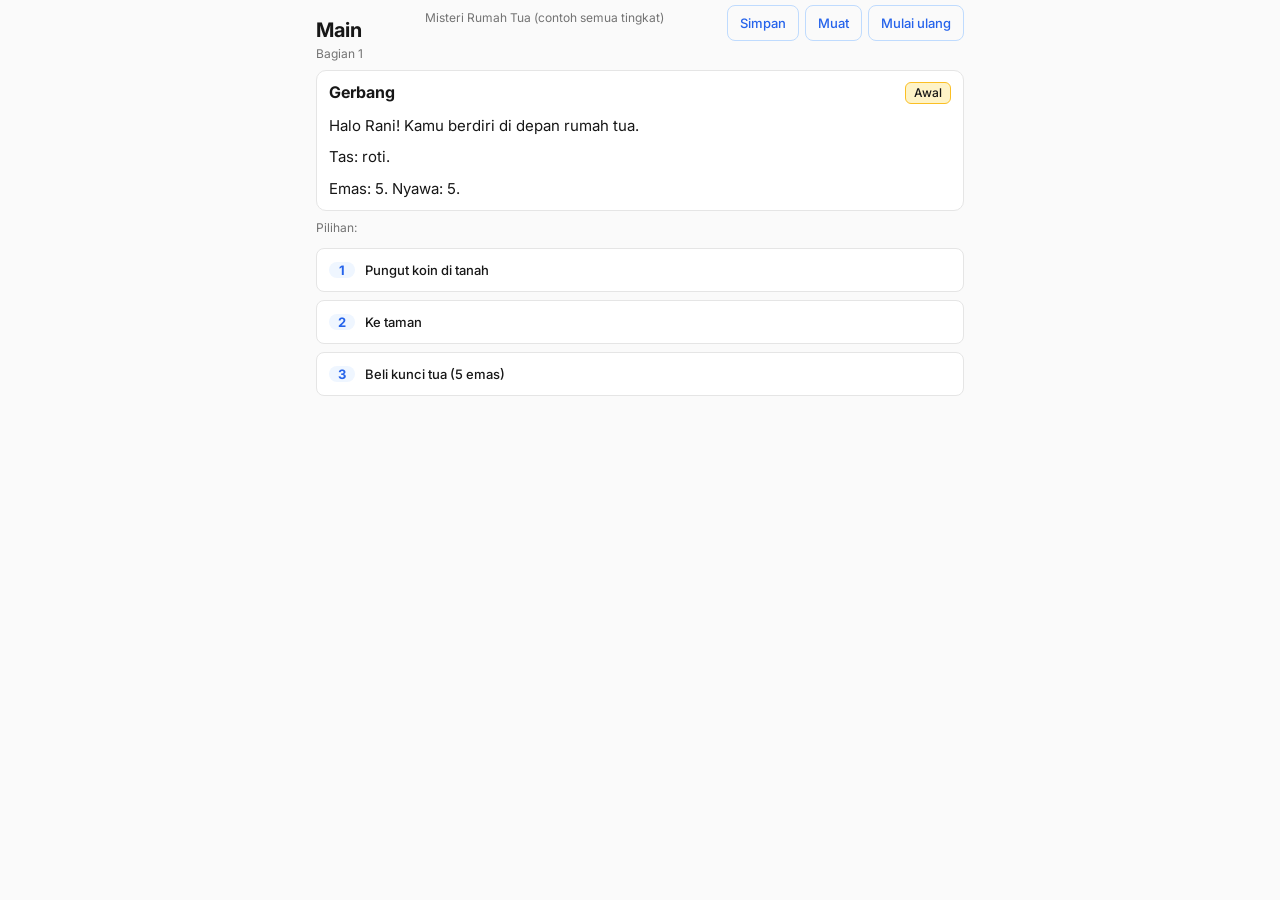
<file: demo-ekspor.html>
<!-- Editor Cerita Interaktif, (c) 2026 Helmy Hidayat, lisensi MIT -->
<!DOCTYPE html>
<html lang="id">
<head>
<meta charset="utf-8">
<meta name="viewport" content="width=device-width, initial-scale=1, viewport-fit=cover">
<title>Misteri Rumah Tua (contoh semua tingkat)</title>
<link href="https://fonts.googleapis.com/css2?family=Inter:wght@400;500;700&display=swap" rel="stylesheet">
<style>
:root{--bg:#FAFAFA;--card:#fff;--line:#E5E5E5;--t:#171717;--t2:#737373;--p:#2563EB;--p50:#EFF6FF;--p200:#BFDBFE;--a:#FBBF24;--a50:#FEF3C7;--err:#DC2626;--dot:#E5E5E5;box-sizing:border-box;padding-top:env(safe-area-inset-top,0px)}
@media(prefers-color-scheme:dark){:root:not([data-theme="light"]){--bg:#171717;--card:#262626;--line:#404040;--t:#F5F5F5;--t2:#A3A3A3;--p:#60A5FA;--p50:#1e2a44;--p200:#1D4ED8;--a50:#3a2f10;--err:#EF4444;--dot:#404040}}
*{box-sizing:border-box}
html,body{margin:0}
body{background:var(--bg);color:var(--t);font:400 15px/1.5 Inter,system-ui,sans-serif;padding-bottom:calc(76px + env(safe-area-inset-bottom,0px))}
main{max-width:720px;margin:0 auto;padding:0 20px}
h1{font-size:28px;margin:28px 0 2px}
h2{font-size:17px;margin:0 0 12px}
.sub{color:var(--t2);font-size:13px;margin:0 0 18px}
.card{background:var(--card);border:1px solid var(--line);border-radius:14px;padding:14px;margin-bottom:10px}
.card h3{margin:0;font-size:16px}
.card p{margin:4px 0 0;color:var(--t2);font-size:13px}
.row{display:flex;gap:8px;flex-wrap:wrap;align-items:center}
.sp{justify-content:space-between}
button{font:500 14px Inter,system-ui,sans-serif;border-radius:12px;padding:10px 14px;border:1px solid var(--p200);background:transparent;color:var(--p);cursor:pointer}
button.pr{background:var(--p);color:#fff;border-color:var(--p)}
button.sm{padding:6px 10px;font-size:13px}
button:active{opacity:.7}
button:disabled{opacity:.5}
button:focus-visible,input:focus-visible,select:focus-visible,textarea:focus-visible{outline:2px solid var(--p);outline-offset:2px}
.badge{font-size:12px;font-weight:500;background:var(--a50);border:1px solid var(--a);border-radius:6px;padding:1px 8px}
.empty{text-align:center;color:var(--t2);padding:48px 12px}
.empty b{display:block;color:var(--t);font-size:17px;margin-bottom:4px}
dialog{border:0;border-radius:24px;background:var(--card);color:var(--t);width:min(520px,calc(100% - 24px));max-height:90%;padding:24px}
dialog::backdrop{background:rgba(0,0,0,.4)}
.ch{display:flex;gap:10px;width:100%;text-align:left;align-items:center;margin-bottom:8px;padding:14px;border-radius:14px;color:var(--t);border-color:var(--line);background:var(--card)}
.ch i{font-style:normal;background:var(--p50);color:var(--p);border-radius:8px;min-width:26px;text-align:center;font-weight:700}
.pc{white-space:pre-wrap}
body{font-size:14px;line-height:1.45;padding-bottom:calc(56px + env(safe-area-inset-bottom,0px))}
main{max-width:680px;padding:0 16px}
h1{font-size:20px;margin:16px 0 0}
h2{font-size:16px;margin:0 0 8px}
.sub{font-size:12px;margin:2px 0 12px}
.card{padding:10px 12px;border-radius:10px;margin-bottom:8px}
.card h3{font-size:14px;font-weight:600}
.card p{font-size:12px;margin:2px 0 0}
button{font-size:13px;height:36px;padding:0 12px;border-radius:8px}
button.sm{height:30px;padding:0 10px;font-size:12px}
.row{gap:6px}
dialog{border-radius:16px;padding:16px}
.ch{height:auto;min-height:44px;padding:10px 12px;border-radius:8px}
.empty{padding:32px 12px}
.stage{margin:0 -16px;padding:0 16px 16px;min-height:60vh}
@keyframes fin{from{opacity:0}to{opacity:1}}
.mt{font-size:12px;color:var(--t2);white-space:nowrap}
.toast{position:fixed;left:50%;bottom:calc(64px + env(safe-area-inset-bottom,0px));transform:translateX(-50%);background:var(--t);color:var(--bg);padding:9px 14px;border-radius:10px;font-size:13px;max-width:90%;z-index:50}
.toast[hidden]{display:none}
.err{color:var(--err);background:#FEF2F2;border-radius:8px;padding:8px 10px;margin:0 0 10px;font-size:13px}

body{padding-bottom:0!important}</style>
</head>
<body>
<main id="app"></main>
<dialog id="dlg"></dialog>
<script>const Mesin=(()=>{
const KUNCI_TERLARANG = new Set(["__proto__", "constructor", "prototype"]);
const BATAS = { kunci: 64, teks: 10000, daftar: 1000, kedalaman: 16, simpul: 500, lompat: 50, variabel: 1000, putaran: 100, putaranTotal: 10000 };
const biasa = (v) => v !== null && typeof v === "object" && !Array.isArray(v);
const ringkas = (v) => {
try {
return String(JSON.stringify(v)).slice(0, 80);
} catch {
return String(v).slice(0, 80);
}
};
const salin = (v) => JSON.parse(JSON.stringify(v));
const primitif = (v) =>
v === null ||
typeof v === "boolean" ||
(typeof v === "number" && Number.isFinite(v)) ||
(typeof v === "string" && v.length <= BATAS.teks);
function cekKunci(k) {
if (
typeof k !== "string" || k === "" || k.length > BATAS.kunci || k !== k.trim() ||
KUNCI_TERLARANG.has(k) || /[\u0000-\u001f{}]/.test(k)
) {
throw new Error(`Kunci status tidak valid: ${ringkas(k)}`);
}
return k;
}
function validasiNilai(v, k) {
if (primitif(v)) return v;
if (Array.isArray(v) && v.length <= BATAS.daftar && v.every(primitif)) return [...v];
throw new Error(`Nilai status "${k}" tidak valid (hanya angka, teks, benar/salah, atau daftar sederhana)`);
}
function buatStatus(awal = {}) {
let data = Object.create(null); // tanpa prototipe: kebal polusi prototipe
let jumlah = 0;
const pendengar = new Set();
const kabar = (k, v, l) => {
for (const f of [...pendengar]) f(k, v, l);
};
const sama = (a, b) =>
a === b || (Array.isArray(a) && Array.isArray(b) && a.length === b.length && a.every((x, i) => x === b[i]));
const status = {
baca(k) {
cekKunci(k);
const v = data[k];
return Array.isArray(v) ? [...v] : v;
},
tulis(k, v) {
cekKunci(k);
v = validasiNilai(v, k);
if (!(k in data)) {
if (jumlah >= BATAS.variabel) throw new Error("Terlalu banyak variabel");
jumlah++;
}
const lama = data[k];
data[k] = v;
if (!sama(lama, v)) kabar(k, v, lama);
},
daftar(nama) {
const v = status.baca(nama);
if (v === undefined || v === null) return [];
if (!Array.isArray(v)) throw new Error(`"${nama}" bukan daftar`);
return v;
},
punya(item, daftar = "inventaris") {
const v = status.baca(daftar);
return Array.isArray(v) && v.includes(item);
},
tambahItem(item, daftar = "inventaris") {
if (!primitif(item) || item === null) throw new Error(`Item tidak valid: ${ringkas(item)}`);
status.tulis(daftar, [...status.daftar(daftar), item]);
},
hapusItem(item, daftar = "inventaris") {
const l = status.daftar(daftar);
const i = l.indexOf(item);
if (i < 0) return false;
l.splice(i, 1);
status.tulis(daftar, l);
return true;
},
dengar(f) {
pendengar.add(f);
return () => pendengar.delete(f);
},
potret() {
return JSON.parse(JSON.stringify(data));
},
pulihkan(p) {
if (!biasa(p)) throw new Error("Potret status harus objek");
const baru = Object.create(null);
let n = 0;
for (const [k, v] of Object.entries(p)) {
cekKunci(k);
baru[k] = validasiNilai(v, k);
n++;
}
if (n > BATAS.variabel) throw new Error("Terlalu banyak variabel");
data = baru;
jumlah = n;
kabar("*", undefined, undefined);
},
};
for (const [k, v] of Object.entries(awal)) status.tulis(k, v);
return status;
}
const urut = (f) => (a, b) => typeof a === typeof b && (typeof a === "number" || typeof a === "string") ? f(a, b) : false;
const OP_BANDING = new Map([
["==", (a, b) => (a ?? null) === (b ?? null)],
["!=", (a, b) => (a ?? null) !== (b ?? null)],
[">", urut((a, b) => a > b)],
[">=", urut((a, b) => a >= b)],
["<", urut((a, b) => a < b)],
["<=", urut((a, b) => a <= b)],
]);
const angka = (v) => {
if (v === undefined || v === null) return 0;
if (typeof v === "number") return v;
throw new Error(`Bukan angka: ${ringkas(v)}`);
};
const OP_HITUNG = new Map([
["+", (a, b) => (typeof a === "string" || typeof b === "string" ? String(a ?? "") + String(b ?? "") : angka(a) + angka(b))],
["-", (a, b) => angka(a) - angka(b)],
["*", (a, b) => angka(a) * angka(b)],
["/", (a, b) => {
if (angka(b) === 0) throw new Error("Dibagi nol");
return angka(a) / angka(b);
}],
["%", (a, b) => {
if (angka(b) === 0) throw new Error("Dibagi nol");
return angka(a) % angka(b);
}],
["min", (a, b) => Math.min(angka(a), angka(b))],
["maks", (a, b) => Math.max(angka(a), angka(b))],
["bulat", (a) => Math.round(angka(a))],
["abs", (a) => Math.abs(angka(a))],
]);
const OP_EFEK = new Set(["set", "tambah", "kurang", "kali", "bagi"]);
function jaga(d, h) {
if (++h.n > BATAS.simpul || d > BATAS.kedalaman) throw new Error("Ekspresi atau syarat terlalu rumit");
}
function cekBerbobot(d) {
if (!Array.isArray(d) || d.length === 0) return "acakBerbobot butuh daftar [[nilai, bobot], ...] yang tidak kosong";
if (d.length > BATAS.daftar) return `acakBerbobot terlalu panjang (maksimal ${BATAS.daftar} pilihan)`;
let total = 0;
for (let i = 0; i < d.length; i++) {
const p = d[i];
if (!Array.isArray(p) || p.length !== 2) return `acakBerbobot: pilihan #${i + 1} harus berbentuk [nilai, bobot]`;
if (p[0] === null || !primitif(p[0])) return `acakBerbobot: nilai pilihan #${i + 1} harus angka, teks, atau benar/salah`;
if (typeof p[1] !== "number" || !Number.isFinite(p[1]) || p[1] < 0) return `acakBerbobot: bobot pilihan #${i + 1} harus angka 0 atau lebih`;
total += p[1];
}
if (!(total > 0)) return "acakBerbobot: total bobot harus lebih dari 0";
return null;
}
function pilihBerbobot(d, acak) {
const galat = cekBerbobot(d);
if (galat) throw new Error(galat);
const total = d.reduce((a, p) => a + p[1], 0);
let r = acak() * total, terakhir = null;
for (const [v, b] of d) {
if (b <= 0) continue;
terakhir = v;
if (r < b) return v;
r -= b;
}
return terakhir; // jaga-jaga pembulatan desimal
}
function hitung(x, status, acak = Math.random, d = 0, h = { n: 0 }) {
jaga(d, h);
if (x === null || typeof x === "boolean" || typeof x === "string") return x;
if (typeof x === "number") {
if (!Number.isFinite(x)) throw new Error("Angka tidak valid");
return x;
}
if (!biasa(x)) throw new Error(`Ekspresi tidak dikenal: ${ringkas(x)}`);
const r = (y) => hitung(y, status, acak, d + 1, h);
if (x.dari !== undefined) return status.baca(x.dari);
if (x.panjang !== undefined) {
const v = status.baca(x.panjang);
return Array.isArray(v) || typeof v === "string" ? v.length : 0;
}
if (x.acak !== undefined) {
const [a, b] = Array.isArray(x.acak) ? x.acak : [];
if (!Number.isInteger(a) || !Number.isInteger(b) || a > b || b - a > 1e6) throw new Error(`Rentang acak tidak valid: ${ringkas(x.acak)}`);
return a + Math.floor(acak() * (b - a + 1));
}
if (x.acakBerbobot !== undefined) return pilihBerbobot(x.acakBerbobot, acak);
if (x.hitung !== undefined) {
if (!Array.isArray(x.hitung)) throw new Error("'hitung' harus berupa daftar [op, a, b]");
const [op, a, b] = x.hitung;
const f = OP_HITUNG.get(op);
if (!f) throw new Error(`Operator hitung tidak dikenal: ${ringkas(op)}`);
const hasil = f(r(a), b === undefined ? undefined : r(b));
if (typeof hasil === "number" && !Number.isFinite(hasil)) throw new Error("Hasil hitung tidak valid");
return hasil;
}
throw new Error(`Ekspresi tidak dikenal: ${ringkas(x)}`);
}
function evaluasiSyarat(s, status, acak = Math.random, d = 0, h = { n: 0 }) {
if (s === undefined || s === null) return true;
jaga(d, h);
if (!biasa(s)) throw new Error(`Syarat tidak valid: ${ringkas(s)}`);
const re = (y) => evaluasiSyarat(y, status, acak, d + 1, h);
if (Array.isArray(s.dan)) return s.dan.every(re);
if (Array.isArray(s.atau)) return s.atau.some(re);
if (s.bukan !== undefined) return !re(s.bukan);
if (s.punya !== undefined) return status.punya(s.punya, s.di);
if (s.benar !== undefined) return Boolean(hitung(s.benar, status, acak, d + 1, h));
const banding = OP_BANDING.get(s.op);
if (!banding) throw new Error(`Syarat tidak dikenal: ${ringkas(s)}`);
const kiri = s.kiri !== undefined ? s.kiri : { dari: s.kunci };
const kanan = s.kanan !== undefined ? s.kanan : s.nilai;
return banding(hitung(kiri, status, acak, d + 1, h), hitung(kanan, status, acak, d + 1, h));
}
function terapkanEfek(daftar, status, { acak = Math.random } = {}, d = 0, h = { n: 0 }) {
if (daftar === undefined || daftar === null) return { pergi: null };
if (!Array.isArray(daftar)) throw new Error("Efek harus berupa daftar");
const akar = h.akar || h; // penghitung bersama untuk semua loop dalam satu panggilan
for (const e of daftar) {
jaga(d, h);
if (!biasa(e)) throw new Error(`Efek tidak valid: ${ringkas(e)}`);
if (e.jenis === "selama" || e.jenis === "ulang") {
const putar = () => {
if (++akar.putar > BATAS.putaranTotal) throw new Error("Terlalu banyak putaran perulangan secara keseluruhan");
return terapkanEfek(e.maka, status, { acak }, d + 1, { n: 0, akar });
};
akar.putar = akar.putar || 0;
if (e.jenis === "selama") {
if (e.syarat === undefined) throw new Error("selama butuh syarat");
let n = 0;
while (evaluasiSyarat(e.syarat, status, acak, d + 1, { n: 0, akar })) {
if (++n > BATAS.putaran) throw new Error("selama: terlalu banyak iterasi (mungkin tak berujung)");
const hasil = putar();
if (hasil.pergi) return hasil;
}
} else {
const k = angka(hitung(e.kali, status, acak, d + 1, { n: 0, akar }));
if (k < 0) throw new Error("ulang: jumlah tidak boleh negatif");
const jumlah = Math.floor(k);
if (jumlah > BATAS.putaran) throw new Error(`ulang maksimal ${BATAS.putaran}`);
for (let i = 0; i < jumlah; i++) {
const hasil = putar();
if (hasil.pergi) return hasil;
}
}
} else if (e.jika !== undefined) {
const ok = evaluasiSyarat(e.jika, status, acak, d + 1, h);
const hasil = terapkanEfek(ok ? e.maka : e.lain, status, { acak }, d + 1, h);
if (hasil.pergi) return hasil;
} else if (e.pergi !== undefined) {
if (typeof e.pergi !== "string") throw new Error("'pergi' harus teks");
return { pergi: e.pergi };
} else if (e.item !== undefined) {
status.tambahItem(hitung(e.item, status, acak), e.di);
} else if (e.buang !== undefined) {
status.hapusItem(hitung(e.buang, status, acak), e.di);
} else if (typeof e.kunci === "string") {
const op = e.op ?? "set";
if (!OP_EFEK.has(op)) throw new Error(`Efek tidak dikenal: ${ringkas(e)}`);
const nilai = hitung(e.nilai, status, acak);
if (op === "set") {
status.tulis(e.kunci, nilai);
} else {
const a = angka(status.baca(e.kunci));
const b = angka(nilai);
if (op === "bagi" && b === 0) throw new Error("Dibagi nol");
const hasil = op === "tambah" ? a + b : op === "kurang" ? a - b : op === "kali" ? a * b : a / b;
if (!Number.isFinite(hasil)) throw new Error("Hasil hitung tidak valid");
status.tulis(e.kunci, hasil);
}
} else {
throw new Error(`Efek tidak dikenal: ${ringkas(e)}`);
}
}
return { pergi: null };
}
function periksaEkspresi(x, lapor, d = 0) {
if (d > BATAS.kedalaman) return lapor("ekspresi terlalu dalam");
if (x === null || typeof x === "boolean" || typeof x === "string") return;
if (typeof x === "number") return Number.isFinite(x) ? undefined : lapor("angka tidak valid");
if (!biasa(x)) return lapor(`ekspresi tidak dikenal: ${ringkas(x)}`);
const kunci = Object.keys(x);
if (kunci.length !== 1) return lapor(`ekspresi harus punya tepat satu kunci: ${ringkas(x)}`);
const [n] = kunci;
const v = x[n];
if (n === "dari" || n === "panjang") {
if (typeof v !== "string") lapor(`'${n}' harus nama variabel (teks)`);
} else if (n === "acak") {
if (!Array.isArray(v) || v.length !== 2 || !v.every(Number.isInteger) || v[0] > v[1]) lapor("'acak' harus [bawah, atas] bilangan bulat");
} else if (n === "acakBerbobot") {
const g = cekBerbobot(v);
if (g) lapor(g);
} else if (n === "hitung") {
if (!Array.isArray(v) || !OP_HITUNG.has(v[0])) lapor(`operator hitung tidak dikenal: ${ringkas(v?.[0])}`);
else v.slice(1).forEach((y) => periksaEkspresi(y, lapor, d + 1));
} else {
lapor(`ekspresi tidak dikenal: ${ringkas(x)}`);
}
}
function periksaSyarat(s, lapor, d = 0) {
if (s === undefined || s === null) return;
if (d > BATAS.kedalaman || !biasa(s)) return lapor(`syarat tidak valid: ${ringkas(s)}`);
if (s.dan !== undefined || s.atau !== undefined) {
const l = s.dan ?? s.atau;
if (!Array.isArray(l)) return lapor("'dan'/'atau' harus berupa daftar");
return l.forEach((x) => periksaSyarat(x, lapor, d + 1));
}
if (s.bukan !== undefined) return periksaSyarat(s.bukan, lapor, d + 1);
if (s.punya !== undefined) {
if (!primitif(s.punya) || s.punya === null) lapor("'punya' harus angka atau teks");
if (s.di !== undefined && typeof s.di !== "string") lapor("'di' harus nama daftar (teks)");
return;
}
if (s.benar !== undefined) return periksaEkspresi(s.benar, lapor);
if (!OP_BANDING.has(s.op)) return lapor(`operator tidak dikenal: ${ringkas(s.op)}`);
if (s.kiri === undefined && typeof s.kunci !== "string") lapor("syarat butuh 'kunci' atau 'kiri'");
if (s.kiri !== undefined) periksaEkspresi(s.kiri, lapor);
const kanan = s.kanan !== undefined ? s.kanan : s.nilai;
if (kanan === undefined) lapor("syarat butuh 'nilai' atau 'kanan'");
else periksaEkspresi(kanan, lapor);
}
function periksaEfek(daftar, lapor, adaScene = null, d = 0) {
if (daftar === undefined || daftar === null) return;
if (!Array.isArray(daftar) || d > BATAS.kedalaman) return lapor("efek harus berupa daftar");
daftar.forEach((e, i) => {
const l = (m) => lapor(`efek #${i + 1}: ${m}`);
if (!biasa(e)) return l("bukan objek");
if (e.jenis !== undefined) {
if (e.jenis === "selama") {
if (e.syarat === undefined) l("'selama' butuh 'syarat'");
else periksaSyarat(e.syarat, l);
} else if (e.jenis === "ulang") {
if (e.kali === undefined) l("'ulang' butuh 'kali'");
else periksaEkspresi(e.kali, l);
} else {
return l(`jenis efek tidak dikenal: ${ringkas(e.jenis)}`);
}
periksaEfek(e.maka, l, adaScene, d + 1);
} else if (e.jika !== undefined) {
periksaSyarat(e.jika, l);
periksaEfek(e.maka, l, adaScene, d + 1);
periksaEfek(e.lain, l, adaScene, d + 1);
} else if (e.pergi !== undefined) {
if (typeof e.pergi !== "string") l("'pergi' harus teks");
else if (adaScene && !adaScene(e.pergi)) l(`scene tujuan "${e.pergi}" tidak ada`);
} else if (e.item !== undefined || e.buang !== undefined) {
periksaEkspresi(e.item !== undefined ? e.item : e.buang, l);
} else if (typeof e.kunci === "string") {
if (!OP_EFEK.has(e.op ?? "set")) l(`op tidak dikenal: ${ringkas(e.op)}`);
periksaEkspresi(e.nilai, l);
} else {
l(`tidak dikenal: ${ringkas(e)}`);
}
});
}
function isiTemplat(teks, status) {
return String(teks).replace(/\{([^{}\n]{1,64})\}/g, (_, k) => {
try {
const v = status.baca(k.trim());
if (v === undefined || v === null) return "";
return Array.isArray(v) ? v.join(", ") : String(v);
} catch {
return "";
}
});
}
const WARNA = (v) => typeof v === "string" && /^#([0-9a-fA-F]{3}|[0-9a-fA-F]{6})$/.test(v);
const dalam = (a, b) => (v) => typeof v === "number" && Number.isFinite(v) && v >= a && v <= b;
const TOKEN_TEMA = {
warnaLatar: WARNA,
warnaTeks: WARNA,
warnaAksen: WARNA,
font: (v) => ["serif", "sans-serif", "monospace"].includes(v),
ukuranTeks: dalam(12, 32),
jarakBaris: dalam(1, 2.5),
lebarKolom: dalam(280, 900),
radius: dalam(0, 24),
};
function luminans(hex) {
let h = hex.slice(1);
if (h.length === 3) h = [...h].map((c) => c + c).join("");
const [r, g, b] = [0, 2, 4]
.map((i) => parseInt(h.slice(i, i + 2), 16) / 255)
.map((c) => (c <= 0.03928 ? c / 12.92 : ((c + 0.055) / 1.055) ** 2.4));
return 0.2126 * r + 0.7152 * g + 0.0722 * b;
}
function kontras(a, b) {
const [x, y] = [luminans(a), luminans(b)].sort((p, q) => q - p);
return (x + 0.05) / (y + 0.05);
}
function bersihkanTema(tema, laporan = []) {
const hasil = {};
if (tema === undefined || tema === null) return hasil;
if (!biasa(tema)) {
laporan.push("tema harus objek");
return hasil;
}
for (const token of Object.keys(tema)) {
if (!Object.hasOwn(TOKEN_TEMA, token)) laporan.push(`token tema tidak dikenal: ${token}`);
else if (!TOKEN_TEMA[token](tema[token])) laporan.push(`nilai token "${token}" tidak valid`);
else hasil[token] = tema[token];
}
return hasil;
}
const PERAN = ["biasa", "penting", "peringatan", "bisik"];
const str = (n) => (v) => typeof v === "string" && v.length <= n;
const idOk = (v) => (typeof v === "string" && v.length > 0 && v.length <= 64) || Number.isInteger(v);
const nilaiOk = (v) => typeof v === "number" && Number.isFinite(v);
function dariSkema({ wajib = {}, opsional = {} }) {
return (e) => {
for (const k of Object.keys(e)) {
if (k !== "jenis" && !Object.hasOwn(wajib, k) && !Object.hasOwn(opsional, k)) return `bidang tak dikenal "${k}"`;
}
for (const [k, cek] of Object.entries(wajib)) if (!Object.hasOwn(e, k) || !cek(e[k])) return `bidang "${k}" wajib dan harus valid`;
for (const [k, cek] of Object.entries(opsional)) if (Object.hasOwn(e, k) && !cek(e[k])) return `bidang "${k}" tidak valid`;
return null;
};
}
function dataBiasa(v, d = 0) {
if (primitif(v)) return true;
if (d > 4) return false;
if (Array.isArray(v)) return v.length <= 200 && v.every((x) => dataBiasa(x, d + 1));
if (biasa(v)) {
const k = Object.keys(v);
return k.length <= 50 && k.every((n) => !KUNCI_TERLARANG.has(n) && dataBiasa(v[n], d + 1));
}
return false;
}
const cekBebas = (e) => (dataBiasa(e) ? null : "isi elemen harus data biasa (tanpa fungsi/objek aneh)");
const ELEMEN_DASAR = {
judul: dariSkema({ wajib: { isi: str(500) }, opsional: { peran: (v) => PERAN.includes(v) } }),
teks: dariSkema({ wajib: { isi: str(20000) }, opsional: { peran: (v) => PERAN.includes(v) } }),
pilihan: dariSkema({ wajib: { id: idOk, label: str(500) }, opsional: { nonaktif: (v) => typeof v === "boolean" } }),
bar: dariSkema({ wajib: { label: str(100), nilai: (v) => nilaiOk(v) && v >= 0, maks: (v) => nilaiOk(v) && v > 0 } }),
log: dariSkema({ wajib: { baris: (v) => Array.isArray(v) && v.length <= 50 && v.every(str(500)) } }),
};
function bersihkanInput(i) {
if (!biasa(i) || typeof i.aksi !== "string" || !/^[\p{L}_-]{1,32}$/u.test(i.aksi)) return null;
const hasil = {};
const kunci = Object.keys(i);
if (kunci.length > 8) return null;
for (const k of kunci) {
if (KUNCI_TERLARANG.has(k) || k.length > 32) return null;
const v = i[k];
if ((typeof v === "string" && v.length <= 64) || typeof v === "boolean" || (typeof v === "number" && Number.isFinite(v))) hasil[k] = v;
else return null; // objek, fungsi, atau teks terlalu panjang: tolak seluruh input
}
return hasil;
}
function buatInti({ cerita, status = buatStatus(), acak = Math.random, log = () => {} }) {
if (!biasa(cerita) || typeof cerita.mulai !== "string" || !biasa(cerita.scene)) {
throw new Error("Cerita harus punya 'mulai' dan 'scene'");
}
const modul = new Map();
const jenisScene = new Map(); // jenis -> { modul, def }
const tabelDasar = new Map();
const komponen = new Map(Object.entries(ELEMEN_DASAR));
const pendengar = new Set();
let aktif = null; // { nama, scene, jenis, lokal }
let kedalaman = 0; // transaksi bersarang
let kotor = false;
let lompatan = 0;
const adaScene = (n) => typeof n === "string" && !KUNCI_TERLARANG.has(n) && Object.hasOwn(cerita.scene, n) && biasa(cerita.scene[n]);
const beri = () => {
if (kedalaman > 0) {
kotor = true;
return;
}
kotor = false;
for (const f of [...pendengar]) {
try {
f();
} catch (e) {
log(`pendengar galat: ${e.message}`);
}
}
};
status.dengar(beri);
function aman(fn, balikJikaFalse = false) {
if (kedalaman === 0) lompatan = 0;
const cad = { s: status.potret(), a: aktif, l: aktif ? salin(aktif.lokal) : null };
const pulihkan = () => {
aktif = cad.a;
if (aktif) aktif.lokal = cad.l;
status.pulihkan(cad.s);
};
kedalaman++;
try {
const hasil = fn();
if (balikJikaFalse && hasil === false) {
pulihkan();
kotor = false;
}
return hasil;
} catch (e) {
pulihkan();
throw e;
} finally {
kedalaman--;
if (kedalaman === 0 && kotor) beri();
}
}
const acakLarang = () => {
throw new Error("acak tidak boleh dipakai saat menggambar tampilan");
};
const ctxStatus = Object.freeze({
baca: status.baca, tulis: status.tulis, punya: status.punya, tambahItem: status.tambahItem, hapusItem: status.hapusItem,
});
const tabel = (nama) => {
if (!tabelDasar.has(nama)) throw new Error(`Tabel "${nama}" tidak ada`);
const dasar = tabelDasar.get(nama);
const tim = cerita.tabel && Object.hasOwn(cerita.tabel, nama) && biasa(cerita.tabel[nama]) ? cerita.tabel[nama] : {};
const hasil = Object.create(null);
for (const k of new Set([...Object.keys(dasar), ...Object.keys(tim)])) {
if (KUNCI_TERLARANG.has(k)) continue;
hasil[k] = Object.freeze({ ...(dasar[k] ?? {}), ...(biasa(tim[k]) ? tim[k] : {}) }); // timpa per kolom
}
return Object.freeze(hasil);
};
const ctx = Object.freeze({
status: ctxStatus,
tabel,
acak,
adaScene,
pindahKe: (nama) => pindahKe(nama),
syarat: (s) => evaluasiSyarat(s, status, acak),
efek: (daftar) => terapkanEfek(daftar, status, { acak }),
lapor: (pesan) => log(String(pesan)),
});
const ctxBaca = Object.freeze({
status: Object.freeze({ baca: status.baca, punya: status.punya }),
tabel,
adaScene,
syarat: (s) => evaluasiSyarat(s, status, acakLarang),
lapor: ctx.lapor,
});
function pasang(m, { verifikasi } = {}) {
if (!biasa(m) || typeof m.nama !== "string" || !m.nama) throw new Error("Modul harus punya 'nama'");
if (m.versi !== undefined && typeof m.versi !== "string") throw new Error(`Modul "${m.nama}": 'versi' harus teks`);
if (verifikasi && verifikasi(m) !== true) throw new Error(`Modul "${m.nama}" ditolak oleh verifikasi host`);
if (modul.has(m.nama)) throw new Error(`Modul "${m.nama}" sudah terpasang`);
for (const [jenis, def] of Object.entries(m.jenisScene ?? {})) {
if (!/^[\p{L}][\p{L}\p{N}_-]{0,31}$/u.test(jenis) || KUNCI_TERLARANG.has(jenis)) throw new Error(`Nama jenis scene tidak valid: ${ringkas(jenis)}`);
if (jenisScene.has(jenis)) throw new Error(`Jenis scene "${jenis}" sudah dipakai modul "${jenisScene.get(jenis).modul}"`);
for (const fn of ["muat", "gambar", "tangani"]) {
if (typeof def?.[fn] !== "function") throw new Error(`Jenis "${jenis}" di modul "${m.nama}" kurang fungsi '${fn}'`);
}
for (const fn of ["validasi", "keluar", "perbarui", "simpan", "pulihkan"]) {
if (def[fn] !== undefined && typeof def[fn] !== "function") throw new Error(`Jenis "${jenis}": '${fn}' harus fungsi`);
}
if (def.perintah !== undefined && !(Array.isArray(def.perintah) && def.perintah.every((p) => typeof p === "string"))) {
throw new Error(`Jenis "${jenis}": 'perintah' harus daftar teks`);
}
}
for (const [nama, isi] of Object.entries(m.tabel ?? {})) {
if (tabelDasar.has(nama)) throw new Error(`Tabel "${nama}" sudah didaftarkan modul lain`);
if (!biasa(isi) || !Object.values(isi).every((r) => biasa(r) && dataBiasa(r))) throw new Error(`Tabel "${nama}" harus berisi baris data biasa`);
}
const baruKomponen = new Map();
const daftarKomp = Array.isArray(m.komponen) ? m.komponen.map((n) => [n, cekBebas]) : Object.entries(m.komponen ?? {}).map(([n, s]) => [n, dariSkema(s)]);
for (const [n, cek] of daftarKomp) {
if (typeof n !== "string" || !n || KUNCI_TERLARANG.has(n)) throw new Error(`Nama komponen tidak valid: ${ringkas(n)}`);
if (komponen.has(n) || baruKomponen.has(n)) throw new Error(`Komponen "${n}" sudah ada`);
baruKomponen.set(n, cek);
}
for (const [jenis, def] of Object.entries(m.jenisScene ?? {})) jenisScene.set(jenis, { modul: m.nama, def });
for (const [nama, isi] of Object.entries(m.tabel ?? {})) tabelDasar.set(nama, Object.freeze({ ...isi }));
for (const [n, cek] of baruKomponen) komponen.set(n, cek);
modul.set(m.nama, m);
return inti;
}
function pindahKe(nama) {
if (++lompatan > BATAS.lompat) throw new Error("Terlalu banyak perpindahan beruntun (mungkin siklus tak berujung)");
if (!adaScene(nama)) throw new Error(`Scene "${ringkas(nama)}" tidak ada`);
const scene = cerita.scene[nama];
const j = jenisScene.get(scene.jenis);
if (!j) throw new Error(`Scene "${nama}" bertipe "${scene.jenis}" tetapi modulnya belum dipasang`);
const lokal = j.def.muat({ scene, ctx });
salin(lokal === undefined ? {} : lokal); // lokal wajib data JSON biasa (agar bisa disimpan)
const { pergi } = terapkanEfek(scene.saatMasuk, status, { acak });
if (pergi !== null && !adaScene(pergi)) throw new Error(`Scene "${nama}": 'pergi' menunjuk scene yang tidak ada: ${ringkas(pergi)}`);
const lama = aktif;
if (lama) {
try {
jenisScene.get(lama.jenis).def.keluar?.({ scene: lama.scene, lokal: lama.lokal, ctx });
} catch (e) {
log(`keluar() galat: ${e.message}`);
}
}
aktif = { nama, scene, jenis: scene.jenis, lokal: lokal === undefined ? {} : lokal };
if (pergi !== null) pindahKe(pergi);
beri();
}
function validasi() {
const galat = [];
const peringatan = [];
const lapor = (m) => galat.length < 200 && galat.push(m);
if (!adaScene(cerita.mulai)) lapor(`'mulai' menunjuk scene yang tidak ada: ${ringkas(cerita.mulai)}`);
const tinjauTema = (t, asal) => {
const l = [];
bersihkanTema(t, l);
l.forEach((m) => peringatan.push(`${asal}: ${m} (diabaikan)`));
};
tinjauTema(cerita.tema, "Tema cerita");
if (cerita.tabel !== undefined && !biasa(cerita.tabel)) lapor("'tabel' harus objek");
for (const nama of Object.keys(cerita.scene)) {
const l = (m) => lapor(`Scene "${nama}": ${m}`);
const sc = cerita.scene[nama];
if (KUNCI_TERLARANG.has(nama)) l("nama scene dilarang");
if (!biasa(sc)) {
l("bukan objek");
continue;
}
const j = jenisScene.get(sc.jenis);
if (!j) {
l(`jenis "${ringkas(sc.jenis)}" belum dipasang`);
continue;
}
periksaEfek(sc.saatMasuk, (m) => l(`saatMasuk, ${m}`), adaScene);
tinjauTema(sc.tema, `Tema scene "${nama}"`);
try {
j.def.validasi?.({ scene: sc, nama, adaScene, lapor: l, ctx });
} catch (e) {
l(`validasi modul gagal: ${e.message}`);
}
}
return { galat, peringatan };
}
function tampilan() {
if (!aktif) throw new Error("Panggil mulai() dulu");
const { def } = jenisScene.get(aktif.jenis);
const elemen = def.gambar({ scene: aktif.scene, lokal: aktif.lokal, ctx: ctxBaca });
if (!Array.isArray(elemen) || elemen.length > 500) throw new Error("gambar() harus mengembalikan array elemen (maks 500)");
for (const e of elemen) {
const cek = biasa(e) ? komponen.get(e.jenis) : null;
if (!cek) throw new Error(`Elemen tampilan tidak diizinkan: ${ringkas(e?.jenis)}`);
const alasan = cek(e);
if (alasan) throw new Error(`Elemen "${e.jenis}" tidak valid: ${alasan}`);
}
const tema = { ...bersihkanTema(cerita.tema), ...bersihkanTema(aktif.scene.tema) };
if (tema.warnaLatar && tema.warnaTeks && kontras(tema.warnaLatar, tema.warnaTeks) < 3) delete tema.warnaTeks; // tak terbaca
return { scene: aktif.nama, jenis: aktif.jenis, elemen, tema };
}
function kirim(input) {
if (!aktif) throw new Error("Panggil mulai() dulu");
const bersih = bersihkanInput(input);
if (!bersih) return false;
const hasil = aman(() => {
const { def } = jenisScene.get(aktif.jenis);
const h = def.tangani({ input: bersih, scene: aktif.scene, lokal: aktif.lokal, ctx });
beri();
return h;
}, true);
return hasil !== false;
}
function perbarui(dt) {
if (!aktif) return;
const { def } = jenisScene.get(aktif.jenis);
if (!def.perbarui) return;
const d = Number.isFinite(dt) ? Math.min(Math.max(dt, 0), 0.25) : 0;
kedalaman++;
try {
def.perbarui({ dt: d, scene: aktif.scene, lokal: aktif.lokal, ctx });
} catch (e) {
log(`perbarui() galat: ${e.message}`);
throw e;
} finally {
kedalaman--;
if (kedalaman === 0 && kotor) beri();
}
}
function simpanGame() {
if (!aktif) throw new Error("Panggil mulai() dulu");
const { def } = jenisScene.get(aktif.jenis);
const lokal = def.simpan ? def.simpan({ lokal: aktif.lokal }) : aktif.lokal;
return salin({ versi: 2, status: status.potret(), scene: aktif.nama, jenis: aktif.jenis, lokal });
}
function muatGame(data) {
if (!biasa(data) || data.versi !== 2) throw new Error("Berkas simpanan tidak dikenal");
if (!adaScene(data.scene)) throw new Error(`Simpanan menunjuk scene yang sudah tidak ada: ${ringkas(data.scene)}`);
const scene = cerita.scene[data.scene];
const j = jenisScene.get(scene.jenis);
if (!j || scene.jenis !== data.jenis) throw new Error("Jenis scene pada simpanan tidak cocok dengan cerita saat ini");
aman(() => {
status.pulihkan(data.status);
const lokal = j.def.pulihkan ? j.def.pulihkan({ data: data.lokal, scene, ctx }) : salin(data.lokal ?? {});
aktif = { nama: data.scene, scene, jenis: scene.jenis, lokal };
beri();
});
}
function mulai() {
const v = validasi();
if (v.galat.length) throw new Error(`Cerita tidak valid:\n- ${v.galat.slice(0, 10).join("\n- ")}`);
aman(() => pindahKe(cerita.mulai));
}
const inti = {
pasang,
validasi,
mulai,
tampilan,
kirim,
perbarui,
simpanGame,
muatGame,
status,
pindahKe: (n) => aman(() => pindahKe(n)),
dengar(f) {
pendengar.add(f);
return () => pendengar.delete(f);
},
perintahUntuk(jenis) {
return [...(jenisScene.get(jenis)?.def.perintah ?? [])];
},
};
return inti;
}
const teksDasar = {
nama: "teks-dasar",
versi: "0.2",
jenisScene: {
teks: {
perintah: ["pilihan"],
validasi({ scene, adaScene, lapor }) {
if (scene.judul !== undefined && typeof scene.judul !== "string") lapor("'judul' harus teks");
const isi = scene.isi ?? [];
if (!Array.isArray(isi)) lapor("'isi' harus daftar");
else {
isi.forEach((p, i) => {
if (typeof p === "string") return;
if (!biasa(p) || typeof p.isi !== "string") return lapor(`isi #${i + 1}: harus teks atau {isi, jika}`);
periksaSyarat(p.jika, (m) => lapor(`isi #${i + 1}: ${m}`));
});
}
const pil = scene.pilihan ?? [];
if (!Array.isArray(pil)) lapor("'pilihan' harus daftar");
else {
pil.forEach((p, i) => {
const l = (m) => lapor(`pilihan #${i + 1}: ${m}`);
if (!biasa(p) || typeof p.label !== "string") return l("butuh 'label' berupa teks");
if (p.ke !== undefined && !adaScene(p.ke)) l(`scene tujuan ${ringkas(p.ke)} tidak ada`);
periksaSyarat(p.syarat, l);
periksaEfek(p.efek, l, adaScene);
});
}
},
muat: () => ({}),
gambar({ scene, ctx }) {
const el = [];
const peran = (p) => (PERAN.includes(p) ? { peran: p } : {});
if (scene.judul) el.push({ jenis: "judul", isi: isiTemplat(scene.judul, ctx.status) });
for (const p of scene.isi ?? []) {
if (typeof p === "string") el.push({ jenis: "teks", isi: isiTemplat(p, ctx.status) });
else if (ctx.syarat(p.jika)) el.push({ jenis: "teks", isi: isiTemplat(p.isi, ctx.status), ...peran(p.peran) });
}
(scene.pilihan ?? []).forEach((p, i) => {
if (ctx.syarat(p.syarat)) el.push({ jenis: "pilihan", id: i, label: isiTemplat(p.label, ctx.status) });
});
return el;
},
tangani({ input, scene, ctx }) {
if (input.aksi !== "pilih" || !Number.isInteger(input.id)) return false;
const p = (scene.pilihan ?? [])[input.id];
if (!p || !ctx.syarat(p.syarat)) return false; // jangan percaya UI
const { pergi } = ctx.efek(p.efek);
const tujuan = pergi ?? p.ke; // tanpa tujuan: tetap di scene ini (efek saja)
if (tujuan !== undefined && tujuan !== null) ctx.pindahKe(tujuan);
},
},
},
};
return {buatInti,buatStatus,teksDasar,hitung,cekBerbobot,ringkas,periksaEfek};
})();
let eng=null;
const NUM=/^-?\d+(\.\d+)?$/;
function parseNilai(t,known){t=String(t??'').trim();
if(!t)throw new Error('Nilai kosong. Tulis angka, ya/tidak, acak(1, 6), atau "teks"');
if(NUM.test(t))return +t;
if((t.match(/"/g)||[]).length%2||(t[0]==='"')!==(t[t.length-1]==='"'))throw new Error(`Kutip tidak seimbang: ${t}. Tulis "teks" dengan kutip pembuka dan penutup`);
if(/^acakBerbobot\b/i.test(t)){const mb=t.match(/^acakBerbobot\s*\(([\s\S]*)\)$/i),contoh='acakBerbobot([["emas", 1], ["nyawa", 2]])';
if(!mb)throw new Error(`acakBerbobot ditulis seperti ini: ${contoh}. Tertulis: ${t}`);
let d;try{d=JSON.parse(mb[1])}catch{throw new Error(`Daftar acakBerbobot tidak terbaca. Tulis seperti ${contoh} (teks pakai kutip dua, pisahkan dengan koma). Tertulis: ${t}`)}
const g=Mesin.cekBerbobot(d);if(g)throw new Error(g);return{acakBerbobot:d}}
if(/^acak\s*\(/i.test(t)){const ma=t.match(/^acak\s*\(\s*(-?\d+)\s*,\s*(-?\d+)\s*\)$/i);if(!ma||+ma[1]>+ma[2])throw new Error(`acak butuh dua bilangan bulat dengan a ≤ b, mis. acak(1, 6). Tertulis: ${t}`);return{acak:[+ma[1],+ma[2]]}}
if(/^ya$/i.test(t))return true;if(/^tidak$/i.test(t))return false;
const m=t.match(/^"(.*)"$/);if(m)return m[1];
if(/^(?:[=<>]|!=)/.test(t))throw new Error(`Operator ganda di "${t}". Tulis satu operator saja, mis. emas >= 5`);
if(/[<>=]/.test(t))throw new Error(`Nilai "${t}" berisi < > =. Kalau itu teks, bungkus dengan kutip`);
if(/^[-+]?\s*[.,]?\d[\d.,]*$/.test(t))throw new Error(`Angka tidak valid: "${t}". Pakai titik untuk desimal, mis. 1.5 atau -2`);
return known.has(t)?{dari:t}:t}
function parseItem(v){v=String(v??'').trim();
if(!v)throw new Error('Nama item kosong. Contoh: ambil kunci');
if(NUM.test(v))return +v;
if((v.match(/"/g)||[]).length%2||(v[0]==='"')!==(v[v.length-1]==='"'))throw new Error(`Kutip tidak seimbang: ${v}. Tulis "nama item" dengan kutip pembuka dan penutup`);
const m=v.match(/^"(.*)"$/);if(m)return m[1];
if(/[<>=]/.test(v))throw new Error(`Nama item "${v}" berisi < > =. Perbandingan hanya untuk kolom Syarat; kalau ini nama item, bungkus dengan kutip`);
return v}
function titleIds(s){const m=new Map();s.passages.forEach(p=>{const k=p.title.trim().toLowerCase();if(!m.has(k))m.set(k,p.id)});return m}
function collectKnown(s){
const k=new Set(),add=t=>pre(String(t||'')).split(/[\n;]+/).forEach(x=>{x=x.trim();if(/^(ambil|buang|pergi ke|if|else|teks|selama|ulang)\s/i.test(x)||/^(\}|\/\/)/.test(x))return;const m=x.match(/^([^+\-*\/=]+?)\s*(\+|-|\*|\/|=)/);if(m)k.add(m[1].trim())});
add(s.awal);(s.files||[]).forEach(f=>add(pisah(f.code).kode));s.passages.forEach(p=>{add(p.masuk);add(p.kode);p.choices.forEach(c=>add(c.efek))});return k;
}
function parseSyarat(str,known){
str=pre((str||'').trim());if(!str)return undefined;
const items=str.split(/\s+dan\s+/i).map(x=>x.trim()).filter(Boolean).map(x=>{
let neg=false,m,r;if(/^bukan\s+/i.test(x)){neg=true;x=x.replace(/^bukan\s+/i,'')}
const salah=`Baris ini terlihat seperti efek, bukan syarat. Efek hanya untuk kolom Efek. ("${x}")`;
if(m=x.match(/^punya\s+(.+)$/i))r={punya:parseItem(m[1])};
else if(m=x.match(/^([^<>=!]+?)\s*(>=|<=|==|!=|=|>|<)\s*(.+)$/)){if(/[+\-*\/]\s*$|\s[+\-*\/]\s/.test(m[1]))throw new Error(salah);r={kunci:m[1].trim(),op:m[2]==='='?'==':m[2],nilai:parseNilai(m[3],known)}}
else if(/^(ambil|buang|pergi ke)\s/i.test(x)||/^[^+\-*\/=]+?\s*[+\-*\/]\s*.+$/.test(x.replace(/"[^"]*"/g,'""')))throw new Error(salah);
else throw new Error(`Syarat tidak dimengerti: "${x}". Contoh: punya kunci, emas >= 10`);
return neg?{bukan:r}:r;
});
return items.length===1?items[0]:{dan:items};
}
function parseEfek(str,known,ids){str=pre(str);
if(/(^|[\n;])\s*(selama\s|ulang\s*\()[^\n;]*\{/i.test(str)){const r=parseKode(str,known,ids,{});if(r.teks.length)throw new Error('teks tidak bisa dipakai di kolom efek. Pakai tab Kode');return r.efek.length?r.efek:undefined}
const out=[];
(str||'').split(/[\n;]+/).map(x=>x.trim()).filter(Boolean).forEach(x=>{
let m;const luar=x.replace(/"[^"]*"/g,'""');
if(m=x.match(/^ambil\s+(.+)$/i))out.push({item:parseItem(m[1])});
else if(m=x.match(/^buang\s+(.+)$/i))out.push({buang:parseItem(m[1])});
else if(m=x.match(/^pergi ke\s+(.+)$/i)){const id=ids.get(m[1].trim().toLowerCase());if(!id)throw new Error(`Bagian "${m[1].trim()}" tidak ditemukan`);out.push({pergi:id})}
else if(!luar.includes('"')&&/>=|<=|==|!=|>|</.test(luar))throw new Error(`Baris ini terlihat seperti syarat, bukan efek. Syarat hanya untuk kolom Syarat. ("${x}")`);
else if(m=x.match(/^([^+\-*\/=]+?)\s*(\+|-|\*|\/|=)\s*(.+)$/)){
const nama=m[1].trim();
if(/[<>!]/.test(nama))throw new Error(`Nama variabel "${nama}" tidak boleh berisi < > ! atau =. Tulis nama saja, mis. emas + 5`);
if(/^[=+*\/]/.test(m[3]))throw new Error(`Operator ganda di "${x}". Tulis satu operator saja, mis. emas + 5`);
out.push({kunci:nama,op:{'+':'tambah','-':'kurang','*':'kali','/':'bagi','=':'set'}[m[2]],nilai:parseNilai(m[3],known)})}
else throw new Error(`Perubahan tidak dimengerti: "${x}". Contoh: emas + 5, ambil kunci`);
});
return out.length?out:undefined;
}
const pre=t=>String(t??'').replace(/([A-Za-z_]\w*)\.([A-Za-z_]\w*)/g,'$1_$2');
const preT=t=>String(t||'').replace(/\{([^{}]*)\}/g,(m,x)=>'{'+pre(x)+'}');
function ambilBlok(T,i){if(T[i]!=='{')throw new Error(`Setelah "${T[i-1]}" harus ada {`);let d=0;for(let j=i;j<T.length;j++){if(T[j]==='{')d++;else if(T[j]==='}'&&--d===0)return[T.slice(i+1,j),j]}throw new Error('Ada { yang belum ditutup dengan }')}
function pisahArg(s){const a=[];let b='',q=false;for(const c of s){if(c==='"')q=!q;if(c===','&&!q){a.push(b.trim());b=''}else b+=c}if(b.trim()||a.length)a.push(b.trim());return a}
function ekspansi(T,fn,d){
if(d>8)throw new Error('Fungsi terlalu bersarang (mungkin memanggil dirinya sendiri)');
const out=[];
for(let i=0;i<T.length;i++){const t=T[i];let m;
if(m=t.match(/^function\s+(\w+)\s*\(([^)]*)\)$/i)){const [b,e]=ambilBlok(T,i+1);fn[m[1]]={p:m[2].split(',').map(x=>x.trim()).filter(Boolean),b};i=e}
else if(m=t.match(/^ulang\s+(\d+)\s+kali$/i)||t.match(/^ulang\s*\(\s*(\d+)\s*\)\s*kali$/i)){if(+m[1]>100)throw new Error('ulang maksimal 100');const [b,e]=ambilBlok(T,i+1),x=ekspansi(b,fn,d+1);for(let k=0;k<+m[1];k++)out.push(...x);i=e}
else if(/^ulang\s*\(.+\)\s*kali$/i.test(t)||/^selama\s+.+$/i.test(t)){const [b,e]=ambilBlok(T,i+1);out.push(t,'{',...ekspansi(b,fn,d+1),'}');i=e}
else if((m=t.match(/^(\w+)\((.*)\)$/))&&fn[m[1]]){const f=fn[m[1]],a=pisahArg(m[2]);if(a.length!==f.p.length)throw new Error(`${m[1]} butuh ${f.p.length} isian, tapi diberi ${a.length}`);
out.push(...ekspansi(f.b.map(x=>f.p.reduce((s,p,k)=>/^\w+$/.test(p)?s.replace(new RegExp('\\b'+p+'\\b','g'),a[k]):s,x)),fn,d+1))}
else out.push(t)}
return out;
}
function tokKode(src){
const T=[],s=String(src||'');let b='',q=false;
const p=()=>{const x=b.trim();if(x)T.push(x);b=''};
for(let i=0;i<s.length;i++){const c=s[i];
if(q){b+=c;if(c==='"')q=false;continue}
if(c==='"'){q=true;b+=c}
else if(c==='/'&&s[i+1]==='/'){while(i<s.length&&s[i]!=='\n')i++;p()}
else if(c==='{'){p();T.push('{')}
else if(c==='}'){p();T.push('}')}
else if(c==='\n'||c===';')p();
else b+=c}
if(q)throw new Error('Ada tanda kutip " yang belum ditutup');
p();return T;
}
function parseKode(src,known,ids,fn0){
const T=ekspansi(tokKode(src),Object.assign({},fn0),0).map(pre),teks=[];let i=0;
const kond=c=>{const o=c.split(/\s+atau\s+|\s*\|\|\s*/i).map(x=>parseSyarat(x.replace(/\s*&&\s*/g,' dan '),known));if(o.some(x=>!x))throw new Error('Syarat kosong setelah if');return o.length===1?o[0]:{atau:o}};
const blok=top=>{const out=[];
while(i<T.length){const t=T[i];
if(t==='}'){if(top)throw new Error('Ada } tanpa pasangan {');return out}
if(t==='{')throw new Error('Tanda { hanya boleh setelah if atau else');
i++;let m;
if(m=t.match(/^selama\s+(.+)$/i)){if(T[i]!=='{')throw new Error(`Setelah "selama ${m[1]}" harus ada {`);i++;const mk=blok(false);i++;out.push({jenis:'selama',syarat:kond(m[1]),maka:mk})}
else if(m=t.match(/^ulang\s*\((.+)\)\s*kali$/i)){if(T[i]!=='{')throw new Error(`Setelah "ulang (${m[1]}) kali" harus ada {`);const kl=parseNilai(m[1],known);if(typeof kl!=='number'&&(kl===null||typeof kl!=='object'))throw new Error(`ulang: "${m[1]}" bukan angka atau nama nilai yang dikenal`);i++;const mk=blok(false);i++;out.push({jenis:'ulang',kali:kl,maka:mk})}
else if(m=t.match(/^if\s+(.+)$/i))out.push(cab(m[1]));
else if(m=t.match(/^teks\s+"(.*)"(?:\s+if\s+(.+))?$/i)){if(!top)throw new Error('teks "..." hanya boleh di luar if, ulang, dan selama. Pakai: teks "..." if syarat');teks.push({isi:m[1],jika:m[2]?kond(m[2]):undefined})}
else out.push(...(parseEfek(t.replace(/^([^+\-*\/=]+?)\s*([+\-*\/])=\s*/,'$1 $2 '),known,ids)||[]));
}
if(!top)throw new Error('Ada { yang belum ditutup dengan }');return out};
const cab=c=>{if(T[i]!=='{')throw new Error(`Setelah "if ${c}" harus ada {`);i++;
const mk=blok(false);i++;const e={jika:kond(c),maka:mk.length?mk:undefined},n=T[i];
if(n&&/^else(\s|$)/i.test(n)){i++;const mm=n.match(/^else\s+if\s+(.+)$/i);
if(mm)e.lain=[cab(mm[1])];
else if(/^else$/i.test(n)){if(T[i]!=='{')throw new Error('Setelah else harus ada {');i++;const l=blok(false);i++;if(l.length)e.lain=l}
else throw new Error(`"${n}" tidak dimengerti. Contoh: else, atau else if syarat`)}
return e};
const out=blok(true);return{efek:out,teks};
}
function parseAwal(str){str=pre(str);
const o={};
(str||'').split(/[\n;]+/).map(x=>x.trim()).filter(Boolean).forEach(x=>{
const m=x.match(/^([^=]+?)\s*=\s*(.+)$/);if(!m)throw new Error(`Nilai awal tidak dimengerti: "${x}". Contoh: emas = 0`);
const v=m[2].trim(),n=m[1].trim();if(/^daftar(\s|$)/i.test(v)){const r=v.replace(/^daftar\s*/i,'');o[n]=r?r.split(',').map(parseItem):[]}else{const nv=parseNilai(v,new Set());o[n]=nv!==null&&typeof nv==='object'?Mesin.hitung(nv,Mesin.buatStatus({})):nv}
});
return o;
}
function bangun(s){
const known=collectKnown(s),ids=titleIds(s),masalah=[];
const ex=(fn,l)=>{try{return fn()}catch(e){masalah.push(l+': '+e.message)}};
const scene={};
s.passages.forEach(p=>{
const l=`Bagian "${p.title}"`;
scene[p.id]={jenis:'teks',judul:p.title,isi:preT(p.content||'').split(/\n\s*\n/).map(x=>x.trim()).filter(Boolean),
saatMasuk:ex(()=>parseEfek(p.masuk,known,ids),l+' (saat dibuka)'),
pilihan:p.choices.map(c=>{const ke=c.to&&s.passages.some(x=>x.id===c.to)?c.to:undefined,lb=`${l}, pilihan "${c.text}"`;
return{label:c.text,ke,syarat:ex(()=>parseSyarat(c.syarat,known),lb),efek:ex(()=>parseEfek(c.efek,known,ids),lb)}}).filter(c=>c.ke||c.efek)};
});
const LIB=ex(()=>pustaka(s),'Skrip bersama')||{fn:{},js:''};s.passages.forEach(p=>{const kd=ex(()=>parseKode(komposisi(s,p).kode,known,ids,LIB.fn),`Bagian "${p.title}" (kode)`);if(!kd)return;const sc=scene[p.id];
if(kd.teks.length)sc.isi=[...sc.isi,...kd.teks.map(t=>t.jika?t:t.isi)];
if(kd.efek.length)sc.saatMasuk=[...(sc.saatMasuk||[]),...kd.efek]});
const st=s.passages.find(p=>p.start);let awal={};
ex(()=>{awal=parseAwal(s.awal)},'Nilai awal');
return{cerita:{mulai:st?st.id:'',scene},awal,masalah};
}
function mulaiMain(s){
const b=bangun(s);eng={hist:[],err:b.masalah};
if(b.masalah.length)return;
try{const inti=Mesin.buatInti({cerita:b.cerita,status:Mesin.buatStatus(b.awal)}).pasang(Mesin.teksDasar);const v=inti.validasi();if(v.galat.length){eng.err=v.galat;return}inti.mulai();eng.inti=inti}catch(e){eng.err=[e.message]}
}
let db={stories:[],active:null},onSave=null,askFn=null;
let save=()=>{};
const uid=()=>Math.random().toString(36).slice(2,10);
const S=()=>db.stories.find(s=>s.id===db.active);
const esc=s=>String(s??'').replace(/[&<>"]/g,c=>({'&':'&amp;','<':'&lt;','>':'&gt;','"':'&quot;'}[c]));
const P=(s,id)=>s.passages.find(p=>p.id===id);
const $=id=>document.getElementById(id);
const D=$('dlg');
const dlg=(h,fn)=>{D.innerHTML=h;onSave=fn;if(!D.open)D.showModal()};
function toast(m){let t=document.getElementById('toast');if(!t){t=document.createElement('div');t.id='toast';t.className='toast';document.body.appendChild(t)}t.textContent=m;t.hidden=false;clearTimeout(toast.t);toast.t=setTimeout(()=>{t.hidden=true},3500)}
function warn(m){if(D.open){let e=D.querySelector('#derr');if(!e){e=document.createElement('p');e.id='derr';e.className='err';D.prepend(e)}e.textContent=m}else toast(m)}
function ask(m,f){askFn=f;dlg(`<h2 style="font-size:15px">${esc(m)}</h2><div class="row" style="justify-content:flex-end;margin-top:12px"><button data-a="dx">Batal</button><button class="pr" data-a="askyes">Ya, lanjutkan</button></div>`,null)}
const empty=(t,s,x='')=>`<div class="empty"><b>${t}</b>${s}<div class="row" style="justify-content:center;margin-top:14px">${x}</div></div>`;
const head=(t,s)=>`<h1>${t}</h1><p class="sub">${s}</p>`;
function stageCss(){
const t=(eng&&eng.tema)||{},z=v=>String(v).replace(/[^\w#(),.% \-]/g,''),c=[];
if(t.latar)c.push(`--bg:${z(t.latar)};background:${z(t.latar)}`);
if(t.kartu)c.push(`--card:${z(t.kartu)}`);
if(t.teks)c.push(`--t:${z(t.teks)};--t2:${z(t.teks)};color:${z(t.teks)}`);
if(t.aksen)c.push(`--p:${z(t.aksen)}`);
if(t.font)c.push(`font-family:${({serif:'Georgia,serif',mono:'ui-monospace,monospace',sans:'inherit'})[t.font]||z(t.font)}`);
if(t.ukuran)c.push(`font-size:${Math.max(12,Math.min(24,+t.ukuran||14))}px`);
const f=eng&&eng.fx&&eng.fx.masuk;if(f)c.push(`animation:fin ${f}ms ease both`);
return c.join(';');
}
const AUTO_MAX=100*1024;
const saveKey=(id,slot)=>slot==='auto'?`cerita-autosave-${id}`:`cerita-save-${id}-${slot}`;
const fmtT=t=>{try{return new Date(t).toLocaleString('id-ID',{dateStyle:'medium',timeStyle:'short'})}catch(e){return ''}};
function bacaRec(id,slot){try{const r=JSON.parse(localStorage.getItem(saveKey(id,slot)));return r&&r.v===1&&r.game&&typeof r.scene==='string'?r:null}catch(e){return null}}
function hapusAuto(id){try{localStorage.removeItem(saveKey(id,'auto'))}catch(e){}}
function listSlots(id){return [1,2,3].map(n=>({slot:n,rec:bacaRec(id,n)}))}
function saveGame(s,slot){
const g=eng.inti.simpanGame();
const rec={v:1,t:Date.now(),scene:g.scene,judul:(P(s,g.scene)||{}).title||g.scene,n:eng.hist.length+1+(eng.base||0),game:g,extra:eng.extra||[],tema:eng.tema||null,fx:eng.fx||null};
const raw=JSON.stringify(rec),kb=new TextEncoder().encode(raw).length;
if(slot==='auto'){eng.autoKB=kb;
if(kb>AUTO_MAX){eng.autoWarn=`Autosave dilewati: ${(kb/1024).toFixed(1)} KB melebihi batas ${AUTO_MAX/1024} KB. Simpanan otomatis terakhir tidak diperbarui.`;return false}
eng.autoWarn=null}
try{localStorage.setItem(saveKey(s.id,slot),raw);return true}catch(e){if(slot==='auto')eng.autoWarn='Autosave gagal ditulis: penyimpanan browser penuh atau diblokir.';return false}
}
function loadGame(s,slot){
const r=bacaRec(s.id,slot);if(!r)throw new Error('Simpanan kosong atau rusak');
eng.inti.muatGame(r.game);
eng.hist=[];eng.extra=Array.isArray(r.extra)?r.extra.map(String):[];eng.tema=r.tema||null;eng.fx=r.fx||null;
eng.lastScene=eng.inti.tampilan().scene;eng.base=Math.max(0,(+r.n||1)-1);eng.banner=null;if(slot!=='auto')eng.dirty=true;
}
function slotDlg(s,mode){
const sv=mode==='sv',kartu=(n,r,nama)=>{const ok=sv||r;return `<div class="card" ${ok?`data-a="${sv?'sv-go':'ld-go'}" data-id="${n}" style="cursor:pointer"`:'style="opacity:.55"'}><div class="row sp"><h3>${nama}</h3>${r?'':'<span class="mt">Kosong</span>'}</div>${r?`<p>${esc((P(s,r.scene)||{}).title||r.judul)} · Bagian ke-${r.n}</p><p>${esc(fmtT(r.t))}</p>`:''}</div>`};
const rows=listSlots(s.id).map(x=>kartu(x.slot,x.rec,'Slot '+x.slot)).join('')+(sv?'':kartu('auto',bacaRec(s.id,'auto'),'Otomatis'));
dlg(`<h2>${sv?'Simpan permainan':'Muat permainan'}</h2><p class="sub">${sv?'Pilih slot. Slot yang sudah terisi akan menanyakan konfirmasi sebelum ditimpa.':'Pilih simpanan yang ingin dimuat. Riwayat tombol Kembali dikosongkan.'}</p>${rows}<div class="row" style="justify-content:flex-end"><button data-a="dx">Tutup</button></div>`,null);
}
function vPlay(s){const o=vPlay0(s);return `<div class="stage" style="${stageCss()}">${o}</div>`}
function vPlay0(s){
const h0=ok=>`<div class="row sp">${head('Main',esc(s.title))}<div class="row">${ok?'<button data-a="sv">Simpan</button><button data-a="ld">Muat</button>':''}<button data-a="rs">Mulai ulang</button></div></div>`,h=h0(false);
if(!s.passages.length)return h+empty('Cerita masih kosong','Tulis bagian di tab Editor.');
if(!s.passages.some(p=>p.start))return h+empty('Tidak ada bagian awal','Tandai satu bagian sebagai awal di Editor.');
if(!eng){mulaiMain(s);if(!eng.err.length){const r=bacaRec(s.id,'auto');if(r)eng.banner=r}}
jalankanJs(s);
if(eng.err.length)return h+`<div class="card"><h3>Ada yang perlu diperbaiki</h3>${eng.err.map(m=>`<p>• ${esc(m)}</p>`).join('')}</div>`;
if(eng.dirty){eng.dirty=false;try{saveGame(s,'auto')}catch(e){eng.autoWarn='Autosave gagal: '+e.message}}
if(eng.banner){const r=eng.banner;return h+`<div class="card"><h3>Lanjutkan dari “${esc((P(s,r.scene)||{}).title||r.judul)}”?</h3><p>Disimpan ${esc(fmtT(r.t))} · Bagian ke-${r.n}</p><div class="row" style="margin-top:10px"><button class="pr" data-a="lanjut">Lanjutkan</button><button data-a="baru">Mulai baru</button></div></div>`}
let v;try{v=eng.inti.tampilan()}catch(e){return h+`<div class="card"><h3>Terjadi kesalahan</h3><p>${esc(e.message)}</p></div>`}
const mulai=(s.passages.find(p=>p.id===v.scene)||{}).start,pil=v.elemen.filter(e=>e.jenis==='pilihan');
let o=h0(true)+`<div class="row sp" style="margin-bottom:8px"><span class="sub" style="margin:0">Bagian ${eng.hist.length+1+(eng.base||0)}</span>${eng.hist.length?'<button class="sm" data-a="bk">← Kembali</button>':''}</div><div class="card">`;
v.elemen.forEach(e=>{if(e.jenis==='judul')o+=`<div class="row sp"><h2 style="margin:0">${esc(e.isi)}</h2>${mulai?'<span class="badge">Awal</span>':''}</div>`;else if(e.jenis==='teks')o+=`<p class="pc" style="color:var(--t);font-size:15px;margin-top:10px">${esc(e.isi)}</p>`});
if(!v.elemen.some(e=>e.jenis==='teks')&&!(eng.extra||[]).length)o+='<p class="sub" style="margin-top:10px"><i>Bagian ini belum memiliki teks.</i></p>';(eng.extra||[]).forEach(t=>o+=`<p class="pc" style="color:var(--t);font-size:15px;margin-top:10px">${esc(t)}</p>`);
o+='</div>';
if(!pil.length)return o+empty('Cerita berakhir di sini','Tidak ada pilihan lagi untuk dilanjutkan.',`<button class="pr" data-a="rs">Mulai ulang</button>`+(eng.hist.length?'<button data-a="bk">Kembali ke bagian sebelumnya</button>':''));
return o+`<p class="sub">Pilihan:</p>`+pil.map((c,i)=>`<button class="ch" data-a="go" data-id="${c.id}"><i>${i+1}</i><span style="flex:1">${esc(c.label)}</span></button>`).join('');
}
function jalankanJs(s){
if(!eng||!eng.inti||eng.err.length)return;
const st=eng.inti.status,N=k=>pre(String(k));
for(let n=0;n<20;n++){
const sc=eng.inti.tampilan().scene;
if(eng.lastScene===sc)return;
eng.lastScene=sc;eng.extra=[];
const p=P(s,sc);if(!p)return;const kp=komposisi(s,p);if(!kp.js.trim())return;const jsKode=pustaka(s).js+'\n'+kp.js;
let ke=null;
const g={baca:k=>st.baca(N(k)),tulis:(k,v)=>st.tulis(N(k),v),tambah:(k,a)=>st.tulis(N(k),(Number(st.baca(N(k)))||0)+Number(a)),punya:i=>st.punya(i),ambil:i=>st.tambahItem(i),buang:i=>st.hapusItem(i),acak:(a,b)=>a+Math.floor(Math.random()*(b-a+1)),acakBerbobot:d=>Mesin.hitung({acakBerbobot:d},st),teks:t=>eng.extra.push(String(t)),pergi:t=>{ke=t},tema:o=>{eng.tema=o?Object.assign({},eng.tema,o):null},fade:(a,b)=>{eng.fx={masuk:Math.max(0,Math.min(3000,+a||0)),keluar:Math.max(0,Math.min(3000,+b||0))}}};
try{new Function('g',jsKode)(g)}catch(e){eng.err=[`Bagian "${p.title}" (JavaScript): ${e.message}`];return}
if(ke===null)return;
const id=titleIds(s).get(String(ke).trim().toLowerCase());
if(!id){eng.err=[`g.pergi: bagian "${ke}" tidak ditemukan`];return}
try{eng.inti.pindahKe(id)}catch(e){eng.err=[e.message];return}
}
}
const gabung=p=>[(p.masuk||'').trim(),(p.kode||'').trim(),(p.js||'').trim()?'js\n'+p.js:''].filter(Boolean).join('\n');
const pisah=t=>{const m=String(t||'').match(/^[ \t]*js[ \t]*$/m);return m?{kode:t.slice(0,m.index),js:t.slice(m.index+m[0].length).replace(/^\r?\n/,'')}:{kode:t,js:''}};
const mode=f=>f.mode||(f.lib?'bersama':'biasa');
const nm=t=>String(t||'').trim().toLowerCase().replace(/\s+/g,' ');
const terhubung=(f,p)=>mode(f)==='biasa'&&((p.refs||[]).includes(f.id)||nm(f.name)===nm(p.title));
function pustaka(s){const fn={};let js='';(s.files||[]).filter(f=>mode(f)==='bersama').forEach(f=>{const k=pisah(f.code);ekspansi(tokKode(k.kode),fn,0);js+=k.js+'\n'});return{fn,js}}
function komposisi(s,p){const k=[],j=[];(s.files||[]).forEach(f=>{const m=mode(f);if(m==='bersama'||(m==='biasa'&&!terhubung(f,p)))return;const x=pisah(f.code);k.push(x.kode);j.push(x.js)});return{kode:k.join('\n'),js:j.join('\n')}}
function migrasi(s){
s.files=s.files||[];s.folders=s.folders||[];
s.passages.forEach(p=>{const kode=gabung(p);if(!kode.trim())return;
let fo=s.folders.find(x=>x.name==='Bagian'&&!x.parent);if(!fo){fo={id:uid(),name:'Bagian',parent:null};s.folders.push(fo)}
const f={id:uid(),name:p.title,folder:fo.id,code:kode,lib:false};s.files.push(f);
p.refs=[...(p.refs||[]),f.id];p.masuk='';p.kode='';p.js=''});
}
function aksiPlay(a,id,el){
const s=S();
if(a==='go'&&eng&&eng.fx&&eng.fx.keluar&&window.__fo!==2){if(window.__fo!==1){window.__fo=1;const sg=$('app').querySelector('.stage');if(sg)sg.style.cssText+=`;transition:opacity ${eng.fx.keluar}ms;opacity:0`;setTimeout(()=>{window.__fo=2;el.click()},eng.fx.keluar)}return false}
if(window.__fo===2)window.__fo=0;
switch(a){
case 'go':if(eng&&eng.inti){const sn=eng.inti.simpanGame();try{if(eng.inti.kirim({aksi:'pilih',id:+id})){eng.hist.push(sn);eng.dirty=true}}catch(e){warn('Tidak bisa dilanjutkan: '+e.message)}}return true;
case 'bk':if(eng&&eng.hist.length){eng.inti.muatGame(eng.hist.pop());eng.extra=[];eng.lastScene=eng.inti.tampilan().scene;eng.dirty=true}return true;
case 'rs':if(s)hapusAuto(s.id);eng=null;return true;
case 'sv':case 'ld':if(s&&eng&&eng.inti&&!eng.err.length)slotDlg(s,a);return false;
case 'sv-go':{const n=+id,tulis=()=>{toast(saveGame(s,n)?`Tersimpan di slot ${n}`:'Gagal menyimpan: penyimpanan browser penuh atau diblokir');render()};if(bacaRec(s.id,n))ask(`Timpa simpanan slot ${n}?`,tulis);else{D.close();tulis()}return false}
case 'ld-go':{try{loadGame(s,id==='auto'?'auto':+id)}catch(e){warn('Tidak bisa memuat: '+e.message);return false}D.close();toast('Permainan dimuat');render();return false}
case 'lanjut':if(eng){try{loadGame(s,'auto')}catch(e){hapusAuto(s.id);eng.banner=null;toast('Simpanan otomatis tidak cocok lagi dengan cerita ini. Dimulai dari awal.')}}return true;
case 'baru':if(eng){hapusAuto(s.id);eng.banner=null}return true;
case 'askyes':{D.close();const f=askFn;askFn=null;if(f)f();save();return true}
case 'dx':D.close();return false;
}
}
const STORY={"version":"1.2","title":"Misteri Rumah Tua (contoh semua tingkat)","description":"Contoh tingkat 1 sampai 4. Skrip di tab Kode tersambung otomatis ke bagian yang judulnya sama. Coba buat bagian bernama \"Kamar Rahasia\".","author":"Contoh","awal":"emas = 5\nnyawa = 5\nserang = 4\nhadiah = 0\nkoin_taman = 0\nnama = \"Rani\"\ninventaris = daftar roti\nmusuh.nama = \"Hantu Penjaga\"\nmusuh.nyawa = 12\nboneka.nama = \"Jerami\"\nboneka.nyawa = 30","chapters":[{"id":"c1","title":"Bab 1: Di Luar"},{"id":"c2","title":"Bab 2: Di Dalam"},{"id":"c3","title":"Bab 3: Tingkat Lanjut"}],"passages":[{"id":"p1","title":"Gerbang","chapter":"c1","x":40,"y":40,"content":"Halo {nama}! Kamu berdiri di depan rumah tua.\n\nTas: {inventaris}.","choices":[{"text":"Pungut koin di tanah","to":null,"syarat":"","efek":"emas + 3","id":"p1_0"},{"text":"Ke taman","to":"p2","syarat":"","efek":"","id":"p1_1"},{"text":"Beli kunci tua (5 emas)","to":null,"syarat":"emas >= 5 dan bukan punya kunci","efek":"emas - 5; ambil kunci","id":"p1_2"},{"text":"Buka pintu depan","to":"p4","syarat":"punya kunci","efek":"","id":"p1_3"}],"start":true},{"id":"p2","title":"Taman","chapter":"c1","x":260,"y":40,"content":"Taman yang sepi. Ada pohon apel di sudut.","choices":[{"text":"Kembali ke gerbang","to":"p1","syarat":"","efek":"","id":"p2_0"},{"text":"Petik apel","to":null,"syarat":"bukan punya apel","efek":"ambil apel","id":"p2_1"},{"text":"Makan apel","to":null,"syarat":"punya apel","efek":"buang apel; nyawa + 1","id":"p2_2"},{"text":"Masuk ke gubuk tua","to":"p3","syarat":"","efek":"","id":"p2_3"}]},{"id":"p3","title":"Gubuk Tua","chapter":"c1","x":480,"y":40,"content":"Atap gubuk runtuh dan melukaimu. Nyawa tersisa: {nyawa}.","choices":[{"text":"Kembali ke taman","to":"p2","syarat":"","efek":"","id":"p3_0"},{"text":"Periksa sudut ruangan","to":null,"syarat":"nyawa >= 2 dan bukan punya lampu","efek":"ambil lampu","id":"p3_1"},{"text":"Injak papan yang lapuk","to":null,"syarat":"","efek":"nyawa - 3; pergi ke Kegelapan","id":"p3_2"}]},{"id":"p4","title":"Aula","chapter":"c2","x":40,"y":200,"content":"Aula besar yang berdebu. {nama}, kamu membawa {emas} emas.","choices":[{"text":"Naik tangga ke loteng","to":"p5","syarat":"punya lampu","efek":"","id":"p4_0"},{"text":"Masuk dapur","to":"p6","syarat":"","efek":"","id":"p4_1"},{"text":"Masuk ruang latihan","to":"p9","syarat":"","efek":"","id":"p4_2"},{"text":"Keluar ke gerbang","to":"p1","syarat":"","efek":"","id":"p4_3"}]},{"id":"p5","title":"Loteng","chapter":"c3","x":260,"y":200,"content":"Lampumu menerangi loteng. {musuh.nama} melayang di depan sebuah peti besar.","choices":[{"text":"Hadapi hantu","to":"p10","syarat":"","efek":"","id":"p5_0"},{"text":"Turun ke aula","to":"p4","syarat":"","efek":"","id":"p5_1"}]},{"id":"p10","title":"Pertarungan","chapter":"c3","x":480,"y":200,"content":"Kamu menyerang {musuh.nama}!","choices":[{"text":"Mundur ke loteng","to":"p5","syarat":"","efek":"","id":"p10_0"}]},{"id":"p6","title":"Dapur","chapter":"c2","x":40,"y":360,"content":"Dapur tua. Ada sisa roti di meja.","choices":[{"text":"Makan roti dari tas","to":null,"syarat":"punya roti","efek":"buang roti; nyawa + 1","id":"p6_0"},{"text":"Kembali ke aula","to":"p4","syarat":"","efek":"","id":"p6_1"}]},{"id":"p9","title":"Ruang Latihan","chapter":"c3","x":260,"y":360,"content":"Ruangan sepi dengan boneka jerami untuk berlatih.","choices":[{"text":"Latihan lagi","to":"p9","syarat":"","efek":"","id":"p9_0"},{"text":"Kembali ke aula","to":"p4","syarat":"","efek":"","id":"p9_1"}]},{"id":"p7","title":"Harta Karun","chapter":"c3","x":260,"y":520,"content":"Peti terbuka! {musuh.nama} lenyap dan kamu menang, {nama}!","choices":[]},{"id":"p8","title":"Kegelapan","chapter":"c1","x":480,"y":360,"content":"Semuanya gelap. Nyawamu tinggal {nyawa}. Cerita berakhir.","choices":[]}],"folders":[{"id":"fu","name":"Bersama","parent":null},{"id":"fb1","name":"Bab 1","parent":null},{"id":"fb3","name":"Bab 3","parent":null}],"files":[{"id":"f_umum","name":"fungsi-umum","folder":"fu","code":"// SKRIP BERSAMA: tidak jalan sendiri, fungsinya dipakai semua skrip\nfunction pukul(sasaran, daya) {\n  sasaran.nyawa - daya\n}","lib":true},{"id":"f_gerbang","name":"Gerbang","folder":"fb1","code":"// TINGKAT 1: teks yang mengikuti nilai\nteks \"Emas: {emas}. Nyawa: {nyawa}.\"\nteks \"Kamu hampir tumbang!\" if nyawa \u003c 2","lib":false},{"id":"f_taman","name":"Taman","folder":"fb1","code":"// TINGKAT 1: angka acak seperti dadu\nhadiah = acak(1, 3)\n// TINGKAT 2: if. Koin hanya bisa diambil sekali\nif koin_taman == 0 {\n  emas + hadiah\n  koin_taman = 1\n}\nteks \"Dadu rejeki: {hadiah}. Koin taman hanya bisa diambil sekali.\"","lib":false},{"id":"f_gubuk","name":"Gubuk Tua","folder":"fb1","code":"// Atap runtuh: nyawa berkurang tiap masuk\nnyawa - 1","lib":false},{"id":"f_latihan","name":"Ruang Latihan","folder":"fb3","code":"// TINGKAT 3: memakai fungsi pukul dari skrip bersama, ulang, dan objek\npukul(boneka, 2)\nulang 2 kali {\n  pukul(boneka, 1)\n}\nteks \"Boneka {boneka.nama} tersisa {boneka.nyawa} nyawa.\"","lib":false},{"id":"f_tarung","name":"Pertarungan","folder":"fb3","code":"js\n// TINGKAT 4: JavaScript. Perulangan while mengikuti nilai yang berubah\nlet dmg = g.acak(2, 6) + g.baca(\"serang\")\nwhile (g.baca(\"musuh.nyawa\") > 0 && dmg > 0) {\n  g.tambah(\"musuh.nyawa\", -dmg)\n  dmg -= 3\n}\nif (g.baca(\"musuh.nyawa\") \u003c= 0) {\n  g.pergi(\"Harta Karun\")\n} else {\n  g.tambah(\"nyawa\", -1)\n  g.teks(\"Hantu tersisa \" + g.baca(\"musuh.nyawa\") + \" nyawa. Ia membalas! Nyawamu tinggal \" + g.baca(\"nyawa\") + \".\")\n  if (g.baca(\"nyawa\") \u003c= 0) g.pergi(\"Kegelapan\")\n}","lib":false},{"id":"f_akhir","name":"Harta Karun","folder":"fb3","code":"// TINGKAT 2: teks bersyarat\nemas * 2\nteks \"Total emas: {emas}.\"\nteks \"Peringkat: Juragan\" if emas >= 20\nteks \"Peringkat: Pemula\" if emas \u003c 20","lib":false},{"id":"f_suasana","name":"suasana-otomatis","folder":"fu","mode":"tiap","lib":false,"code":"// OTOMATIS: jalan di setiap bagian. Layar memerah saat nyawa menipis, dan ada efek memudar\njs\nif (g.baca(\"nyawa\") \u003c 2) {\n  g.tema({ latar: \"#2a0a0a\", teks: \"#ffd6d6\" })\n} else {\n  g.tema(null)\n}\ng.fade(300, 200)"},{"id":"f_rahasia","name":"Kamar Rahasia","folder":"fb3","mode":"biasa","lib":false,"code":"// Skrip ini menunggu. Begitu kamu membuat bagian bernama \"Kamar Rahasia\", otomatis tersambung\nemas + 5\nteks \"Kamu menemukan 5 emas di kamar rahasia.\""}],"id":"hgvbxgmf"};
db={stories:[STORY],active:STORY.id};db.stories.forEach(migrasi);
function render(){$('app').innerHTML=vPlay(S())}
document.addEventListener('click',e=>{const el=e.target.closest('[data-a]');if(el&&aksiPlay(el.dataset.a,el.dataset.id,el))render()});
render();</script>
</body>
</html>
</file>
